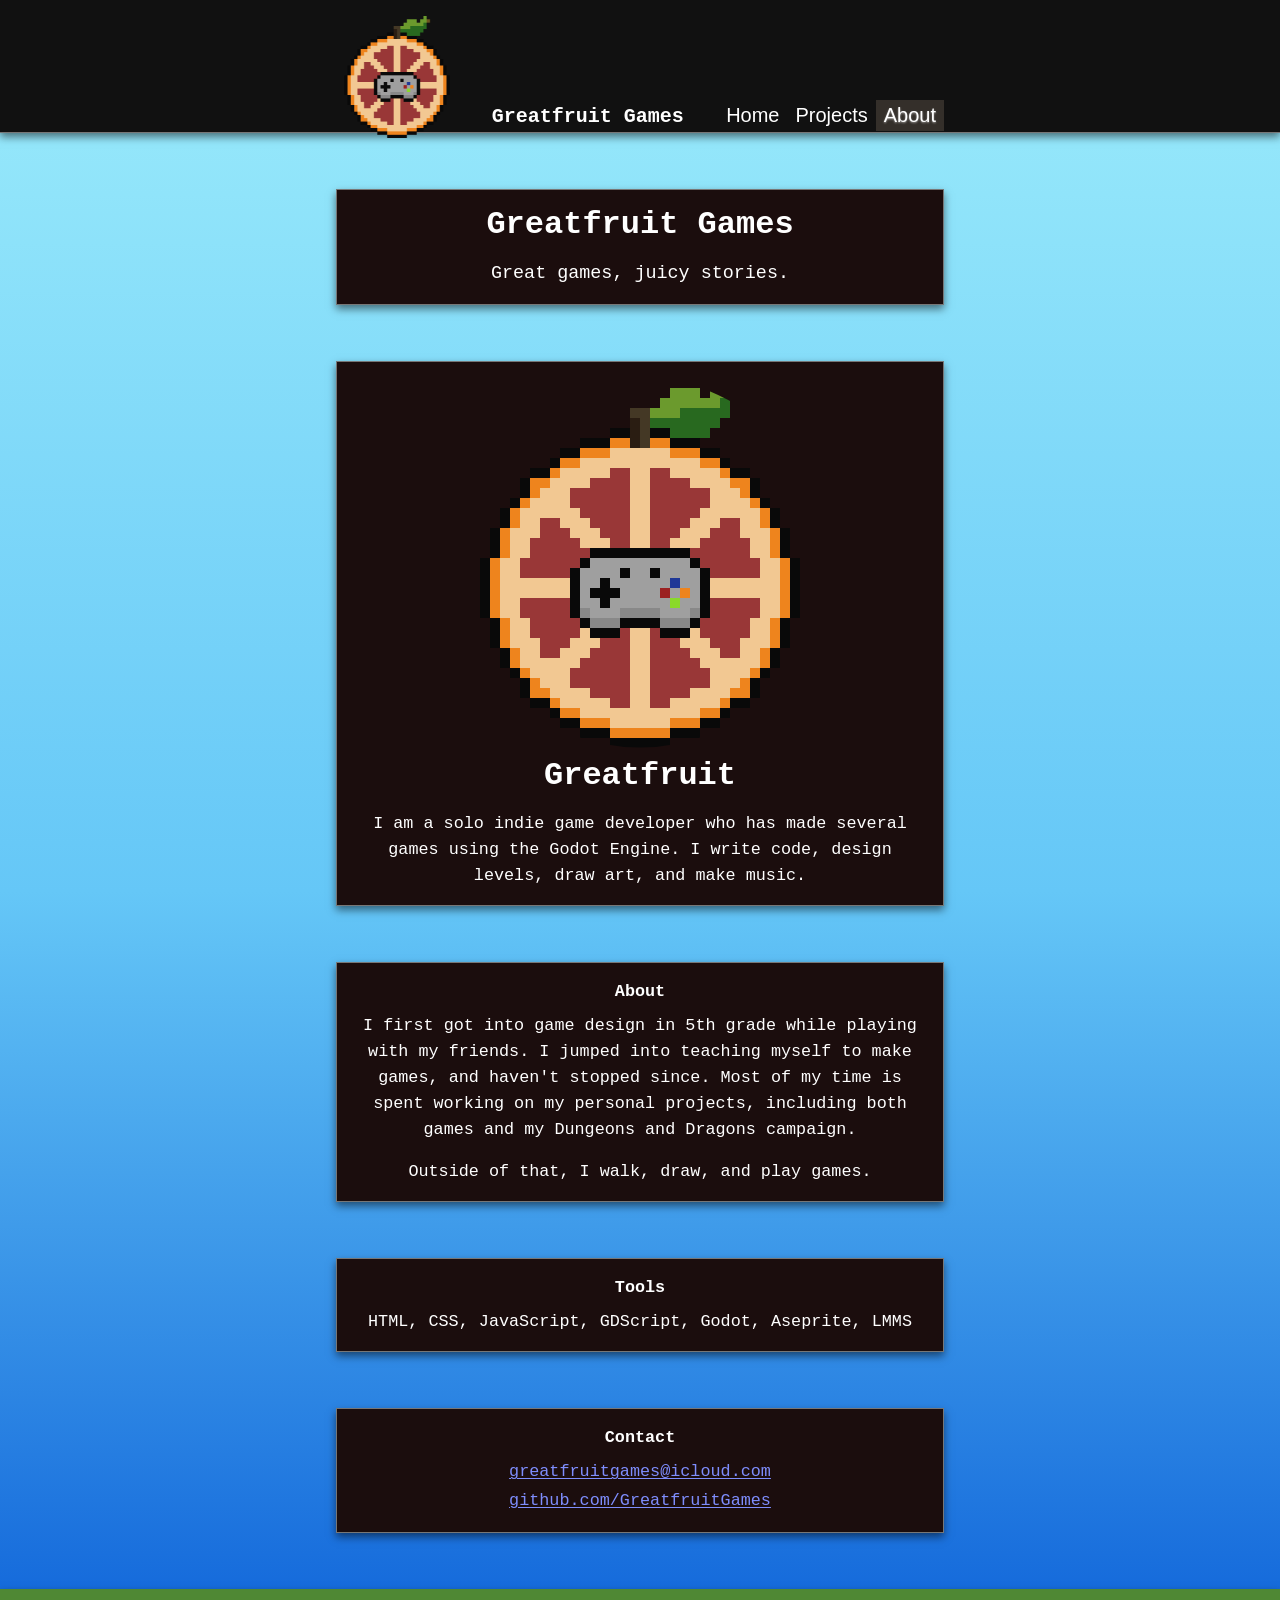
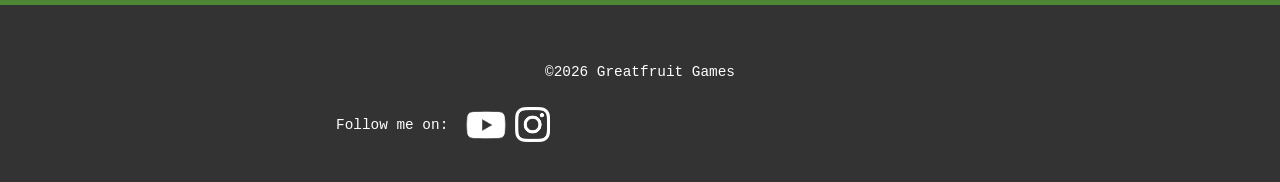
<file: about.html>
<!DOCTYPE html>
<!-- This first line tells the browser this is a modern HTML file. Leave it. -->
<html lang="en">

<head>
  <!-- Everything in <head> is information ABOUT the page. None of it shows up
       on the page itself. -->
  <meta charset="UTF-8">
  <meta name="viewport" content="width=device-width, initial-scale=1.0">

  <!-- CHANGE THIS: shows in the browser tab and in search results. -->
  <title>Greatfruit Games</title>
  <link rel="icon" type="image/png" href="GG Larger-cropped-more.png">
  <meta name="description" content="Portfolio of Your Name, a computer science student.">

  <!-- One stylesheet. pages.css pulls in the engine's stylesheet itself. -->
  <link rel="stylesheet" href="pages.css">
</head>

<body>
  <!-- ======================================================================
       HEADER
       This is empty on purpose. The menu is built from what you wrote in
       site.js and put in here by engine/components.js, so it only has to be
       written once instead of once per page.
       ====================================================================== -->
      <div>
        <header class="site-header" id="site-header"></header>
      </div>

  <!-- ======================================================================
       BACKGROUND
       This section controls the background effects of the page. It is set up
       on the page, but controlled through engine/components.js.
       ====================================================================== -->
       <div class="backdrop" id="backdrop-controller">
          <img src="cloud1.png" class="cloud" style="position:absolute;" n>
          <img src="cloud1.png" class="cloud" style="position:absolute;" n>
          <img src="cloud1.png" class="cloud" style="position:absolute;" n>
          <img src="cloud1.png" class="cloud" style="position:absolute;" n>
       </div>

  <!-- ======================================================================
       MAIN
       Everything unique to this page goes inside <main>.

       Every section is the same shape: a heading, then text under it. There
       are no columns and no boxes to fit things into, so adding a section of
       your own is a matter of copying one and changing the words.
       ====================================================================== -->
  <main>
    <section class="container"></section>
    <!-- HERO
         The opening. It is the only section whose heading is an <h1> and the
         only one set larger than the body text, which is what makes it read
         as the start of the page. -->
    <section class="container">
      <div class="card">
      <!-- CHANGE THIS: your name, then one sentence about what you do. Being
           specific reads better than trying to sound impressive. -->
      <h1>Greatfruit Games</h1>
        
      <p class="hero-lede">
        Great games, juicy stories.
      </p>
      </div>
    </section>

    <section class="container">
      <div class="card">
        <img src="GG Larger-cropped.png" style="clip-path: circle(50%); shape-outside: circle(50%); display: inline;">
        <h1>Greatfruit</h1>
        <p>I am a solo indie game developer who has made several games using the Godot Engine.
        I write code, design levels, draw art, and make music.</p>
      </div>
    </section>


    <!-- ABOUT -->
    <section class="container" id="about">
      <div class="card">
      <h2>About</h2>

      <!-- CHANGE THIS: two or three sentences. Where you study or work, how
           you got into it, what you are building right now. -->
      <p>
        I first got into game design in 5th grade while playing with my friends.
        I jumped into teaching myself to make games, and haven't stopped since.
        Most of my time is spent working on my personal projects, including both games and my Dungeons and Dragons campaign.
      </p>
      <p>
        Outside of that, I walk, draw, and play games.
      </p>
      </div>
    </section>

    <!-- TOOLS -->
    <section class="container">
      <div class="card">
      <h2>Tools</h2>

      <!-- CHANGE THIS: add or remove <li> lines. The commas between them are
           drawn by CSS, so do not type them in here. -->
      <ul class="skill-list">
        <li>HTML</li>
        <li>CSS</li>
        <li>JavaScript</li>
        <li>GDScript</li>
        <li>Godot</li>
        <li>Aseprite</li>
        <li>LMMS</li>
      </ul>
      </div>
    </section>

    <!-- CONTACT -->
    <section class="container" id="contact">
      <div class="card">
      <h2>Contact</h2>

      <!--<p>Email is fastest. I reply within a day or two.</p>-->

      <!-- CHANGE THESE: your real links. mailto: opens the visitor's email
           app with your address already filled in. -->
      <ul class="contact-links">
        <li><a href="mailto:greatfruitgames@icloud.com">greatfruitgames@icloud.com</a></li>
        <li><a href="https://github.com/GreatfruitGames">github.com/GreatfruitGames</a></li>
        <!--<li><a href="https://linkedin.com/in/yourusername">linkedin.com/in/yourusername</a></li>-->
      </ul>
      </div> 
    </section>

  </main>

  <!-- Also filled in from site.js. -->
  <footer class="site-footer" id="site-footer"></footer>

  <!-- The scripts go last, after the HTML above exists, so that they can find
       the header and footer they need to fill in. site.js comes first because
       components.js reads what is in it. -->
  <script src="site.js"></script>
  <script src="engine/components.js"></script>

</body>

</html>
</file>
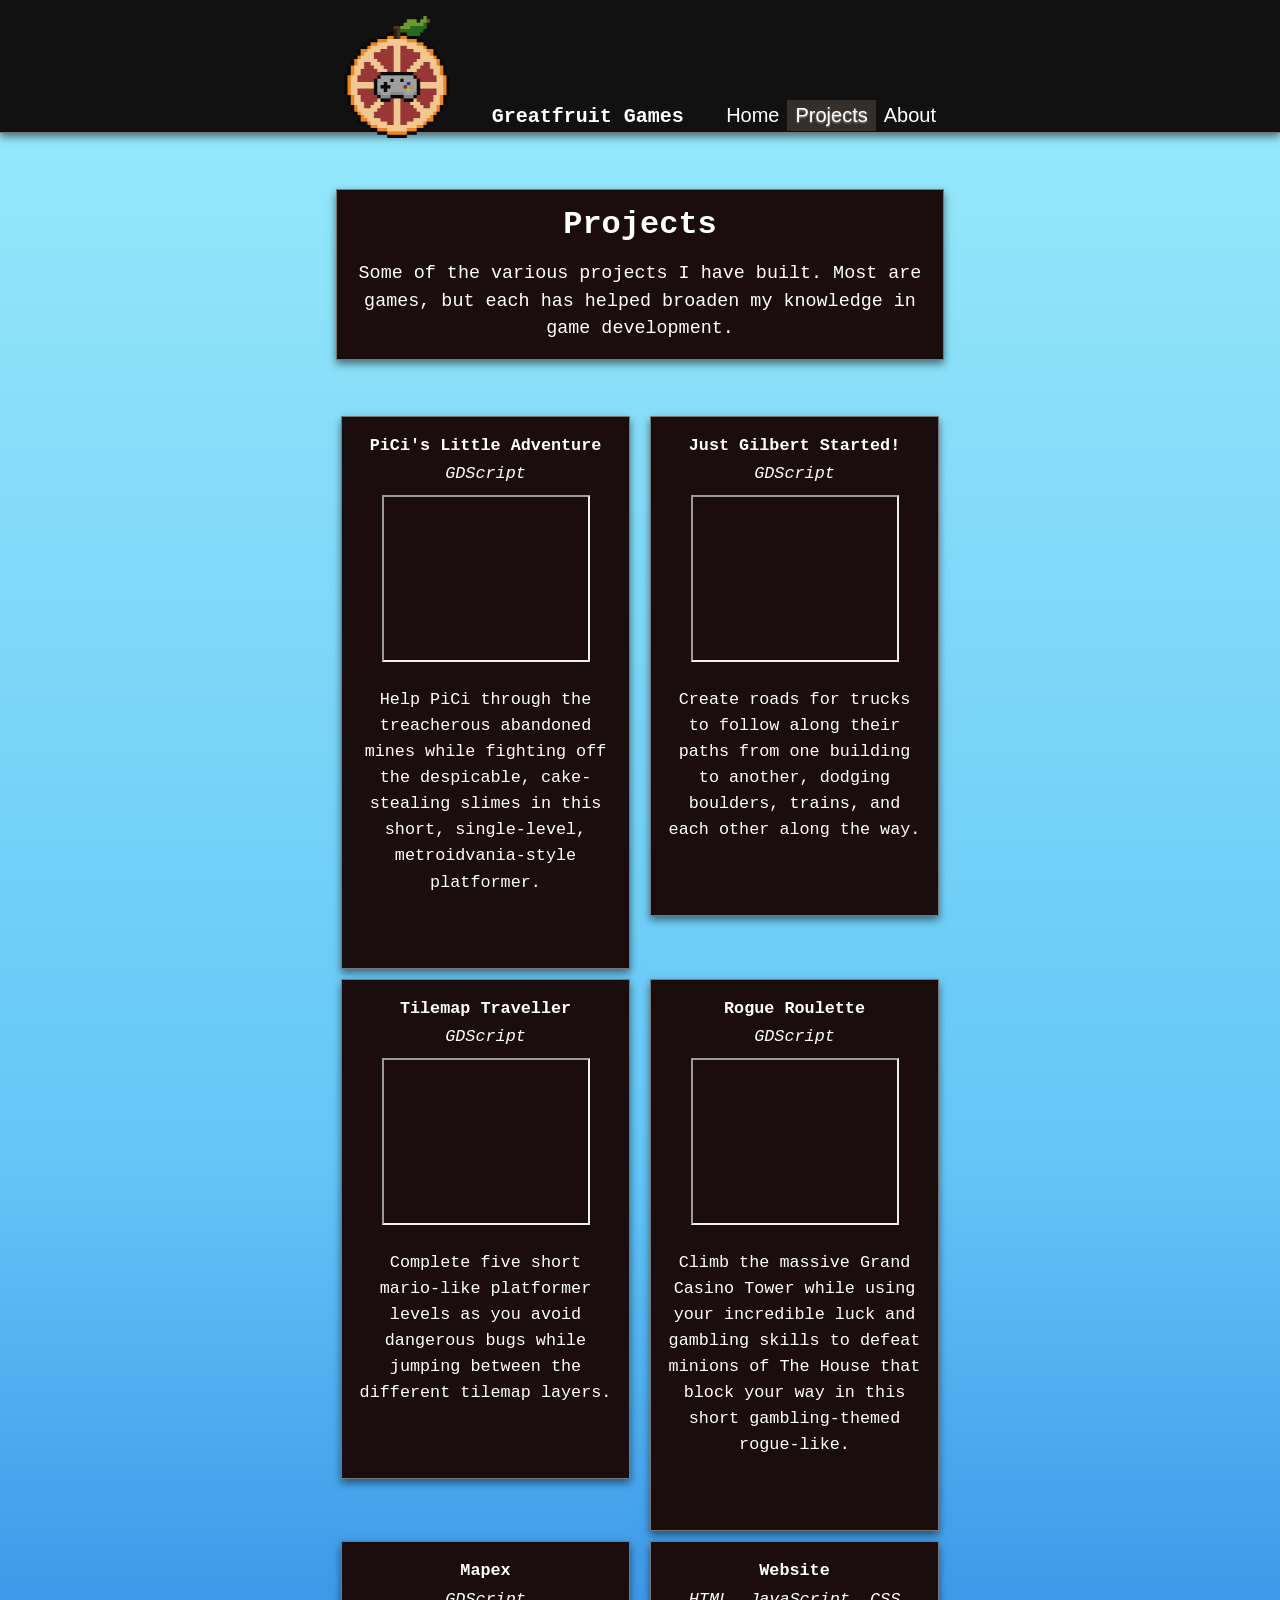
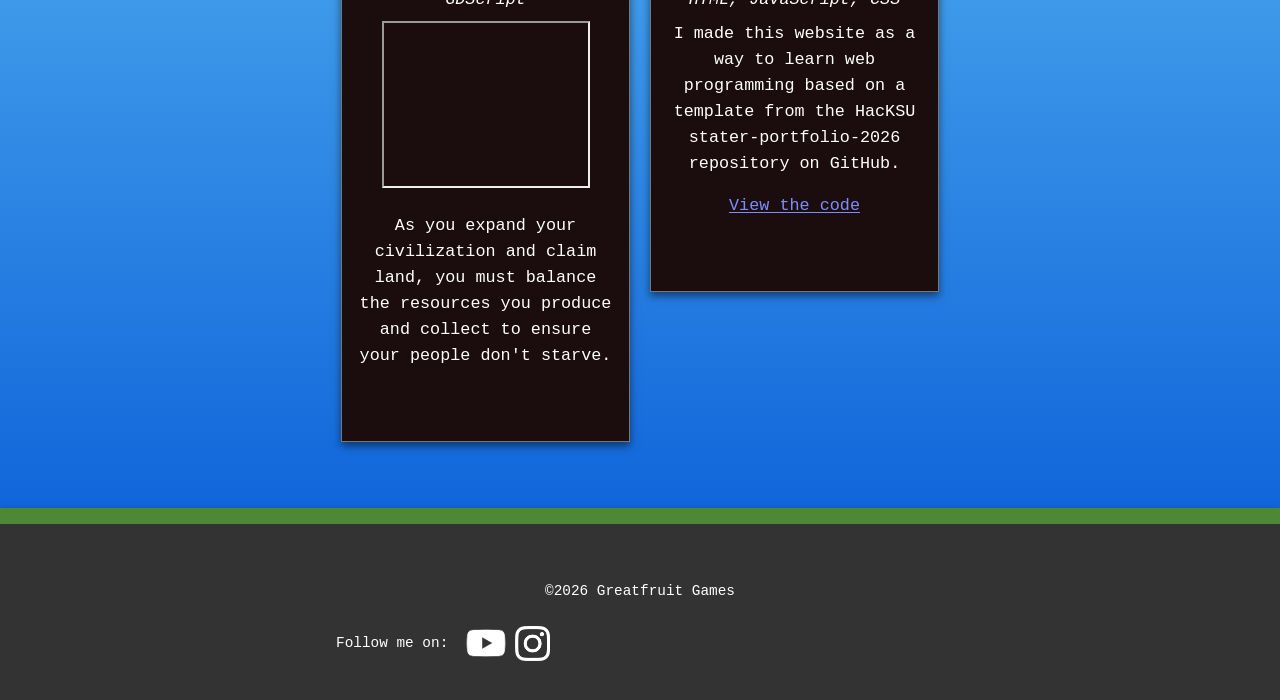
<file: projects.html>
<!DOCTYPE html>
<html lang="en">

<head>
  <meta charset="UTF-8">
  <meta name="viewport" content="width=device-width, initial-scale=1.0">

  <!-- CHANGE THIS -->
  <title>Greatfruit Games</title>
  <link rel="icon" type="image/png" href="GG Larger-cropped-more.png">
  <meta name="description" content="Projects built by Your Name.">

  <!-- One stylesheet. pages.css pulls in the engine's stylesheet itself. -->
  <link rel="stylesheet" href="pages.css">
</head>

<body>

  <!-- Filled in from site.js. See the note in index.html. -->
  <header class="site-header" id="site-header"></header>

  <!-- ======================================================================
       BACKGROUND
       This section controls the background effects of the page. It is set up
       on the page, but controlled through engine/components.js.
       ====================================================================== -->
       <div class="backdrop" id="backdrop-controller">
          <img src="cloud1.png" class="cloud" style="position:absolute;" n>
          <img src="cloud1.png" class="cloud" style="position:absolute;" n>
          <img src="cloud1.png" class="cloud" style="position:absolute;" n>
          <img src="cloud1.png" class="cloud" style="position:absolute;" n>
          <img src="cloud1.png" class="cloud" style="position:absolute;" n>
          <img src="cloud1.png" class="cloud" style="position:absolute;" n>
          <img src="cloud1.png" class="cloud" style="position:absolute;" n>
       </div>

  <main>

    <section class="container"></section>

    <section class="container">
      <div class="card">
      <h1>Projects</h1>
      <p class="hero-lede">
        Some of the various projects I have built. Most are games, but each has helped broaden my knowledge in game development.
      </p>
      </div>
    </section>

    <section class="container">

      <!-- ==================================================================
           PROJECT LIST

           Each <article class="project"> is one project: a title, the tools
           it was built with, a paragraph about it, and a link to the code.

           To add a project, copy a whole <article> block and paste it below
           the others, then change the text. To remove one, delete the whole
           block.

           Write the description the way you would explain it to a friend,
           including what was hard about it. That reads better than a list of
           features.
           ================================================================== -->
      
      <div class="row">
        <div class="column">
          <div class="card">
            <!-- PROJECT 1 -->
            <article class="project">
              <h3>PiCi's Little Adventure</h3>
                <p class="project-tools">GDScript</p>
                <p>
                  <iframe frameborder="4" src="https://itch.io/embed/3657650?linkback=true&amp;border_width=2&amp;bg_color=313131&amp;fg_color=fff1e8&amp;link_color=29adff&amp;border_color=6ca551" width="208" height="167"><a href="https://greatfruit-games.itch.io/picis-little-adventure">PiCi's Little Adventure by Greatfruit Games</a></iframe>
                </p>
                <p>
                  Help PiCi through the treacherous abandoned mines while fighting off the despicable, cake-stealing slimes in this short, single-level, metroidvania-style platformer.
                </p>
                <!-- <p><a href="https://github.com/yourusername/weather">View the code</a></p> -->
            </article>
          </div>
        </div>
        <div class="column">
          <div class="card">
                <!-- PROJECT 2 -->
                <article class="project">
                  <h3>Just Gilbert Started!</h3>
                  <p class="project-tools">GDScript</p>
                  <p>
                    <iframe frameborder="4" src="https://itch.io/embed/3738417?linkback=true&amp;border_width=2&amp;bg_color=6d738e&amp;fg_color=ffffff&amp;link_color=e4a672&amp;border_color=02bedc" width="208" height="167"><a href="https://greatfruit-games.itch.io/just-gilbert-started">Just Gilbert Started! by Greatfruit Games</a></iframe>
                  </p>
                  <p>
                    Create roads for trucks to follow along their paths from one building to another, dodging boulders, trains, and each other along the way.
                  </p>
                  <!-- <p><a href="https://github.com/yourusername/timer">View the code</a></p> -->
                </article>
          </div>
        </div>
      </div>
      
      <div class="row">
        <div class="column">
          <div class="card">
            <!-- PROJECT 3 -->
            <article class="project">
              <h3>Tilemap Traveller</h3>
              <p class="project-tools">GDScript</p>
              <p>
                <iframe frameborder="4" src="https://itch.io/embed/4900198?linkback=true&amp;border_width=2&amp;bg_color=ff4444&amp;fg_color=000000&amp;link_color=00b059&amp;border_color=3583e1" width="208" height="167"><a href="https://greatfruit-games.itch.io/tilemap-traveller">Tilemap Traveller by Greatfruit Games</a></iframe>
              </p>
              <p>
                Complete five short mario-like platformer levels as you avoid dangerous bugs while jumping between the different tilemap layers.
              </p>
              <!-- <p><a href="https://github.com/yourusername/recipes">View the code</a></p> -->
            </article>
          </div>
        </div>
        <div class="column">
          <div class="card">
            <!-- PROJECT 4 -->
            <article class="project">
              <h3>Rogue Roulette</h3>
              <p class="project-tools">GDScript</p>
              <p>
                <iframe frameborder="4" src="https://itch.io/embed/4719944?linkback=true&amp;border_width=2&amp;bg_color=260606&amp;fg_color=efbf04&amp;link_color=d3af37&amp;border_color=bebebe" width="208" height="167"><a href="https://greatfruit-games.itch.io/rogue-roulette">Rogue Roulette by Greatfruit Games</a></iframe>
              </p>
              <p>
                Climb the massive Grand Casino Tower while using your incredible luck and gambling skills to defeat minions of The House that block your way in this short gambling-themed rogue-like.
              </p>
              <!-- <p><a href="https://github.com/yourusername/recipes">View the code</a></p> -->
            </article>
          </div>
        </div>
      </div>
      
      <div class="row">
        <div class="column">
          <div class="card">
            <!-- PROJECT 5 -->
            <article class="project">
              <h3>Mapex</h3>
              <p class="project-tools">GDScript</p>
              <p>
               <iframe frameborder="4" src="https://itch.io/embed/4622232?linkback=true&amp;border_width=2&amp;bg_color=176b23&amp;fg_color=ebe5e5&amp;link_color=5bb9fa&amp;border_color=3981d8" width="208" height="167"><a href="https://greatfruit-games.itch.io/mapex">Mapex by Greatfruit Games</a></iframe>
              </p>
              <p>
                As you expand your civilization and claim land, you must balance the resources you produce and collect to ensure your people don't starve.
              </p>
              <!-- <a href="https://github.com/yourusername/recipes">View the code</a> -->
            </article>
          </div>
        </div>
        <div class="column">
          <div class="card">
            <!-- PROJECT 6 -->
            <article class="project">
              <h3>Website</h3>
              <p class="project-tools">HTML, JavaScript, CSS</p>
              <p>
                I made this website as a way to learn web programming based on a template from the HacKSU stater-portfolio-2026 repository on GitHub.
              </p>
              <a href="https://github.com/GreatfruitGames/Greatfruit-Games-Website">View the code</a>
            </article>
          </div>
        </div>
      </div>



      

      <!-- Copy one of the blocks above to add a fourth project here. -->

      

     

    </section>

  </main>

  <!-- Also filled in from site.js. -->
  <footer class="site-footer" id="site-footer"></footer>

  <!-- The scripts go last, after the HTML above exists, so that they can find
       the header and footer they need to fill in. site.js comes first because
       components.js reads what is in it. -->
  <script src="site.js"></script>
  <script src="engine/components.js"></script>

</body>

</html>
</file>
<file: pages.css>
/* ==========================================================================
   PAGES.CSS

   THIS IS YOUR FILE. Edit anything here.

   It has two halves. The first is the design settings: change a color or a
   font here and it updates everywhere on the site at once. The second is the
   layout of individual sections.
   ========================================================================== */

/* The engine's stylesheet, pulled in here so that the HTML files only have to
   link one stylesheet instead of two. It comes first, and everything you write
   below overrides it, because when two rules are equally specific the one
   further down the file wins.

   @import only works before any other rule in the file, so this line has to
   stay at the very top. */
@import url("engine/global.css");

/* --------------------------------------------------------------------------
   1. YOUR DESIGN SETTINGS

   These replace the plain fallbacks in engine/global.css, which the @import
   above pulled in ahead of them.

   The site is one column of serif text on white, with links in blue. There
   are no boxes, no dividing lines, and no second color. That restraint is the
   design, and it is easy to lose: a background tint here and a border there
   and it stops looking like a document and starts looking like a dashboard.
   Change --max-width first and see how much difference it makes.
   -------------------------------------------------------------------------- */
:root {
  --paper: linear-gradient(0deg, #0052D4 0%, #65C7F7 50%, #9CECFB 100%);;   /* page background, plain white */
  --ink: #ffffff;     /* text, nearly black but not pure black */
  --accent: #7e8dfc;  /* links. Try #8b0000 for a dark red instead. */
  --visited: #9957b3; /* links you have already clicked */

  /* No fonts are downloaded from the internet. The browser walks this list
     left to right and uses the first one it finds on the visitor's computer,
     so the page renders instantly and works offline. Charter and Iowan ship
     with Macs, Georgia ships with everything. */
  --font-body: "Lucida Console", Verdana, Courier, Sans;

  --max-width: 42rem; /* how wide the column gets. Try 30rem, or 42rem. */
}

/* --------------------------------------------------------------------------
   2. HERO
   The top of each page: the heading and the sentence or two under it.
   -------------------------------------------------------------------------- */

/* A line of text set slightly larger than the rest reads as an opening
   paragraph without needing to be a different color or a different font. */
.hero-lede {
  font-size: 1.15rem;
  line-height: 1.5;
}

/* --------------------------------------------------------------------------
   3. TOOLS
   A list written as a sentence rather than stacked into bullet points, since
   six short words do not need six lines.
   -------------------------------------------------------------------------- */
.skill-list {
  list-style: none;
}

/* display: inline makes the <li> items sit in a row instead of stacking. */
.skill-list li {
  display: inline;
}

/* ::after adds something to the end of every item that is not the last one.
   Here that is a comma and a space, so the list reads like a sentence but
   stays a real list in the HTML. */
.skill-list li:not(:last-child)::after {
  content: ", ";
}

/* --------------------------------------------------------------------------
   4. CONTACT
   -------------------------------------------------------------------------- */
.contact-links {
  list-style: none;
}

.contact-links li {
  margin-bottom: 0.15rem;
}

/* --------------------------------------------------------------------------
   5. PROJECT LIST
   Used on projects.html. Each project is a heading, the tools under it, and a
   paragraph. Nothing boxes them in; the gap between them is what separates
   one from the next, the same as the sections on the home page.
   -------------------------------------------------------------------------- */
.project {
  margin-bottom: var(--space-xl);
}

/* Italics mark the tools line as an aside about the project rather than part
   of the description. */
.project-tools {
  font-style: italic;
  margin-bottom: var(--space-sm);
}

/* --------------------------------------------------------------------------
   6. SMALL SCREENS
   A few adjustments on top of the ones in engine/global.css.
   -------------------------------------------------------------------------- */
@media (max-width: 700px) {
  .hero-lede {
    font-size: 1.1rem;
  }

  .project {
    margin-bottom: var(--space-lg);
  }
}
</file>
